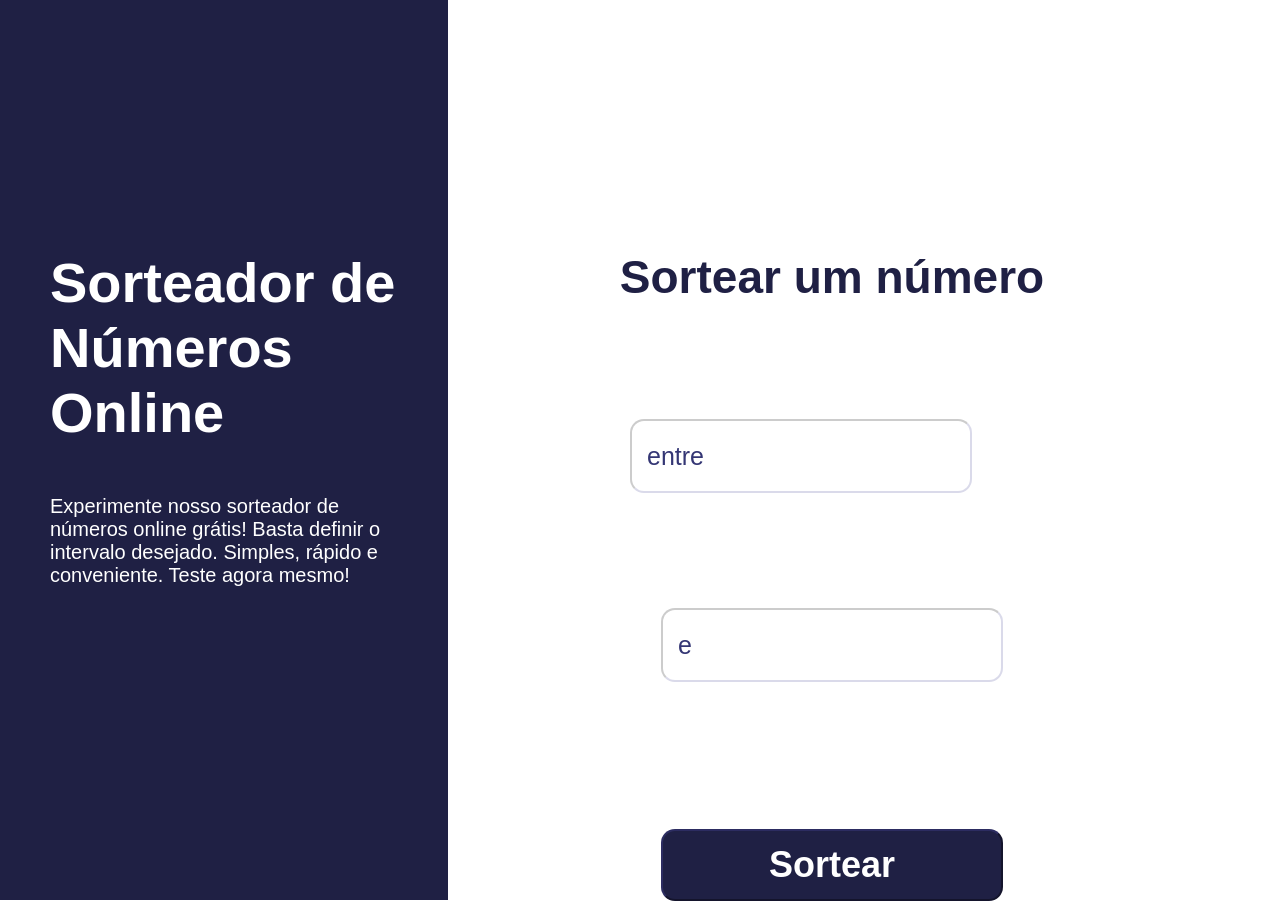
<file: index.html>
<!DOCTYPE html>
<html lang="pt-br">

<head>
    <meta charset="UTF-8">
    <meta name="viewport" content="width=device-width, initial-scale=1.0">
    <link rel="stylesheet" href="styles.css">
    <title>Sortedor</title>
</head>

<body>
    <div class="conteiner1">
        <h1> Sorteador de Números Online</h1>
        <p>Experimente nosso sorteador de números online grátis! 
            Basta definir o intervalo desejado. 
            Simples, rápido e conveniente. Teste agora mesmo!</p>
    </div>
    <div class="conteiner2">
        <h2>Sortear um número</h2>
        <div class="conteiner3">
        <input type="number" id="inicial" placeholder="entre">
        <input type="number" id="final" placeholder="e">
        </div>
        <p class="result"></p>
        <button onclick="generateNumber()">Sortear</button>
    </div>
</body>
<script src="script.js"></script>

</html>
</file>
<file: styles.css>
*{
    font-family: Arial, Helvetica, sans-serif;
    box-sizing: border-box;
    margin: 0;
    padding: 0;
    outline: none;

}

.conteiner1{
    padding: 250px 50px;
    width: 35%;
    height: 100vh;
    background-color:rgb(31, 32, 68) ;
    color: white ;
}

h1{
    font-size: 56px;
    font-weight: 700;
    margin-bottom: 50px;
}

.conteiner2{
    text-align: center;
    width: 60%;
    padding: 250px 50px;
    height: 100vh;
}

body{
    display: flex;
    margin: 0;
}

h2{
    font-size: 46px;
    font-weight: 700;
    color: rgb(31, 32, 68);
}

input{
    width: 342px;
    height: 74px;
    border-radius: 14px;
    border-color:rgba(31, 32, 68, 0.2);
    margin-top: 115px;
    font-size: 25px;
    font-weight: 400;
    color: rgb(52, 54, 116);
    padding-left: 15px;

}


input::placeholder{
    font-size: 25px;
    font-weight: 400;
    color: rgb(52, 54, 116);
}

button{
    margin-top: 79px;
    width: 342px;
    height: 72px;
    background-color:rgb(31, 32, 68) ;
    color: white;
    font-size: 36px;
    font-weight: 700;
    line-height: 2.5px;
    border-radius: 14px;
    border-color: rgba(31, 32, 68, 0.35);

}

#inicial{
    margin-right: 62px;
}

p{
    font-size: 20px;
    font-weight: 400;
}

.result{
    margin-top: 68px;
    font-size: 35px;
    font-weight: 400;
    color: rgb(52, 54, 116);
}

@media screen and (max-width:1000px){
    body{
        display: block;
        height: 100vh;
        width: 100vw;
    }

    .conteiner1{
        height: 20vh;
        width: 100vw;
        text-align: center;
        padding-top: 50px;
    }

    h1{
        font-size: 35px;
    }

    p{
        font-size: 18px;
    }
    .conteiner2{
        height: 60vh;
        width: 100vw;
        margin: 0;
        padding-top: 30px;
    }

    .conteiner3{
        display: flex;
        flex-direction: column;
        align-items: center;
    }
    h2{
        font-size: 35px;
        margin-bottom: 20px;
    }

    input{
        width: 70vw;
    }

    #inicial{
        margin: 30px auto;
    }
    
    #final{
        margin: 15px auto;
    }


    button{
        margin: 5px auto 20px;
        width: 70vw;
    }

    .result{
        margin: 10px auto 20px;
        font-size: 25px;
    }

}
</file>
